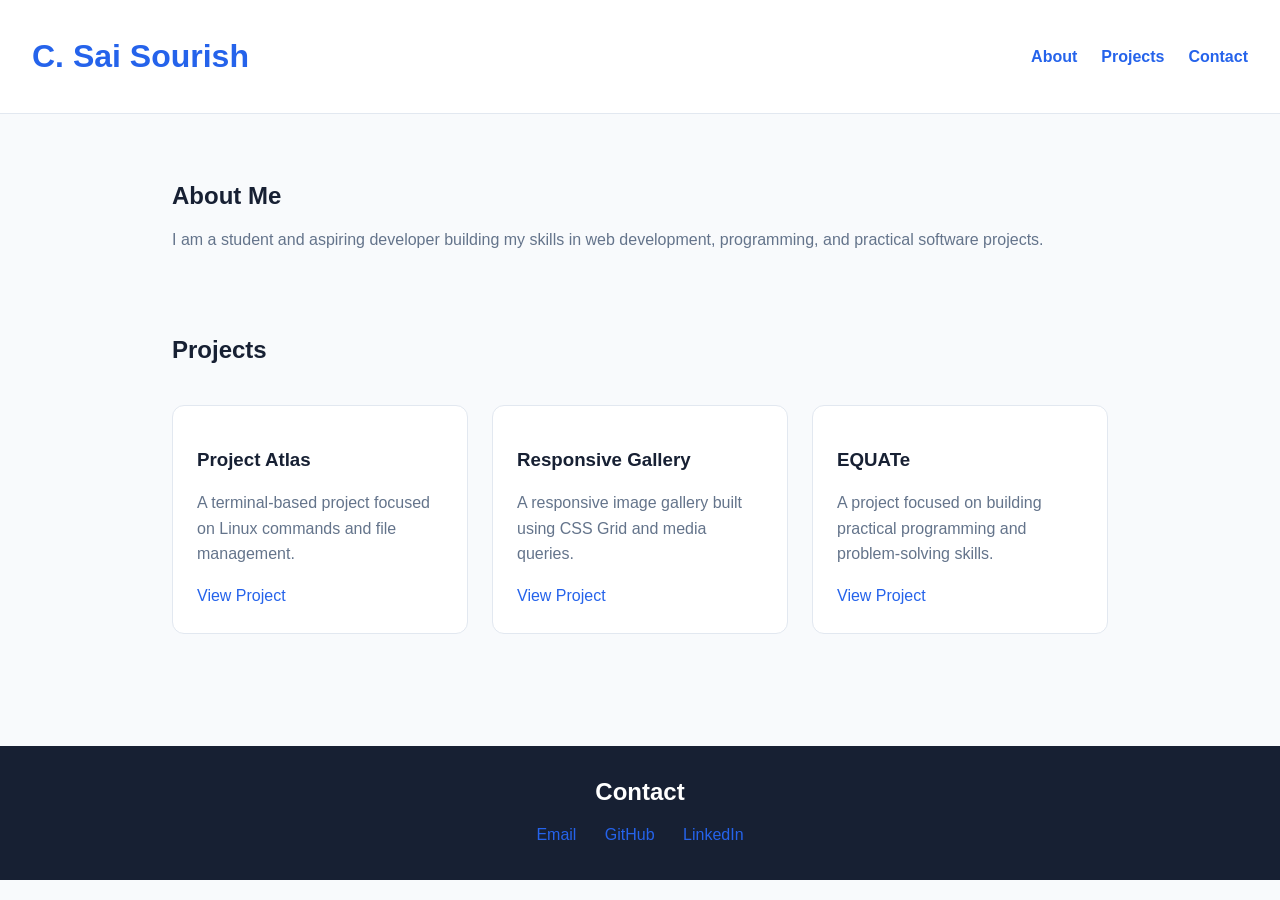
<file: index.html>
<!DOCTYPE html>
<html lang="en">
<head>
    <meta charset="UTF-8">
    <meta name="viewport" content="width=device-width, initial-scale=1.0">
    <title>C. Sai Sourish | Developer Portfolio</title>
    <link rel="stylesheet" href="style.css">
</head>

<body>

    <header>
        <h1>C. Sai Sourish</h1>

        <nav>
            <a href="#about">About</a>
            <a href="#projects">Projects</a>
            <a href="#contact">Contact</a>
        </nav>
    </header>

    <main>

        <section id="about">
            <h2>About Me</h2>
            <p>
                I am a student and aspiring developer building my skills in
                web development, programming, and practical software projects.
            </p>
        </section>

        <section id="projects">
            <h2>Projects</h2>

            <article>
                <h3>Project Atlas</h3>
                <p>A terminal-based project focused on Linux commands and file management.</p>
                <a href="#">View Project</a>
            </article>

            <article>
                <h3>Responsive Gallery</h3>
                <p>A responsive image gallery built using CSS Grid and media queries.</p>
                <a href="#">View Project</a>
            </article>
            <article>
                 <h3>EQUATe</h3>
                 <p>A project focused on building practical programming and problem-solving skills.</p>
                <a href="https://github.com/sourishcheerla/EQUATe-cs" target="_blank">
                 View Project
            </a>
            </article>

        </section>

    </main>

    <footer id="contact">
        <h2>Contact</h2>

    <a href="mailto:sourishcheerla@gmail.com">Email</a>

    <a href="https://github.com/sourishcheerla" target="_blank">
        GitHub
    </a>

    <a href="YOUR_LINKEDIN_URL" target="_blank">
        LinkedIn
    </a>
</footer>
        

</body>
</html>
</file>
<file: style.css>
:root {
    --brand: #2563eb;
    --ink: #172033;
    --muted: #64748b;
    --background: #f8fafc;
    --surface: #ffffff;
}

* {
    box-sizing: border-box;
}

body {
    margin: 0;
    font-family: Arial, sans-serif;
    color: var(--ink);
    background: var(--background);
    line-height: 1.6;
}

header {
    background: var(--surface);
    border-bottom: 1px solid #e2e8f0;
    padding: 1rem 2rem;

    display: flex;
    justify-content: space-between;
    align-items: center;
}
nav {
    display: flex;
    gap: 1.5rem;
}

main {
    max-width: 1000px;
    margin: 0 auto;
    padding: 3rem 2rem;
}

section {
    margin-bottom: 4rem;
}
#projects {
    display: grid;
    grid-template-columns: 1fr;
    gap: 1.5rem;
}

#projects > h2 {
    grid-column: 1 / -1;
}

#projects article {
    background: var(--surface);
    padding: 1.5rem;
    border: 1px solid #e2e8f0;
    border-radius: 12px;
}

h1,
h2,
h3 {
    line-height: 1.2;
}

h1 {
    color: var(--brand);
}

h2 {
    margin-bottom: 1rem;
}

p {
    color: var(--muted);
}

a {
    color: var(--brand);
    text-decoration: none;
}

a:hover {
    text-decoration: underline;
}
🎨 What we just created
Our colour system is:
- 🔵 --brand → blue for links/highlights
- ⚫ --ink → main text
- 🌫️ --muted → secondary text
- ⚪ --background → page background
- ⬜ --surface → cards/header
:root {
    --brand: ...
}
@media (min-width: 768px) {
    #projects {
        grid-template-columns: repeat(3, 1fr);
    }
}img {
    max-width: 100%;
    height: auto;
}
nav a {
    font-weight: 600;
}

#projects article {
    transition: transform 0.2s ease, box-shadow 0.2s ease;
}

#projects article:hover {
    transform: translateY(-4px);
    box-shadow: 0 8px 20px rgba(15, 23, 42, 0.08);
}

footer {
    background: var(--ink);
    color: white;
    padding: 2rem;
    text-align: center;
}

footer h2 {
    margin-top: 0;
}

footer a {
    margin: 0 0.75rem;
}
</file>
